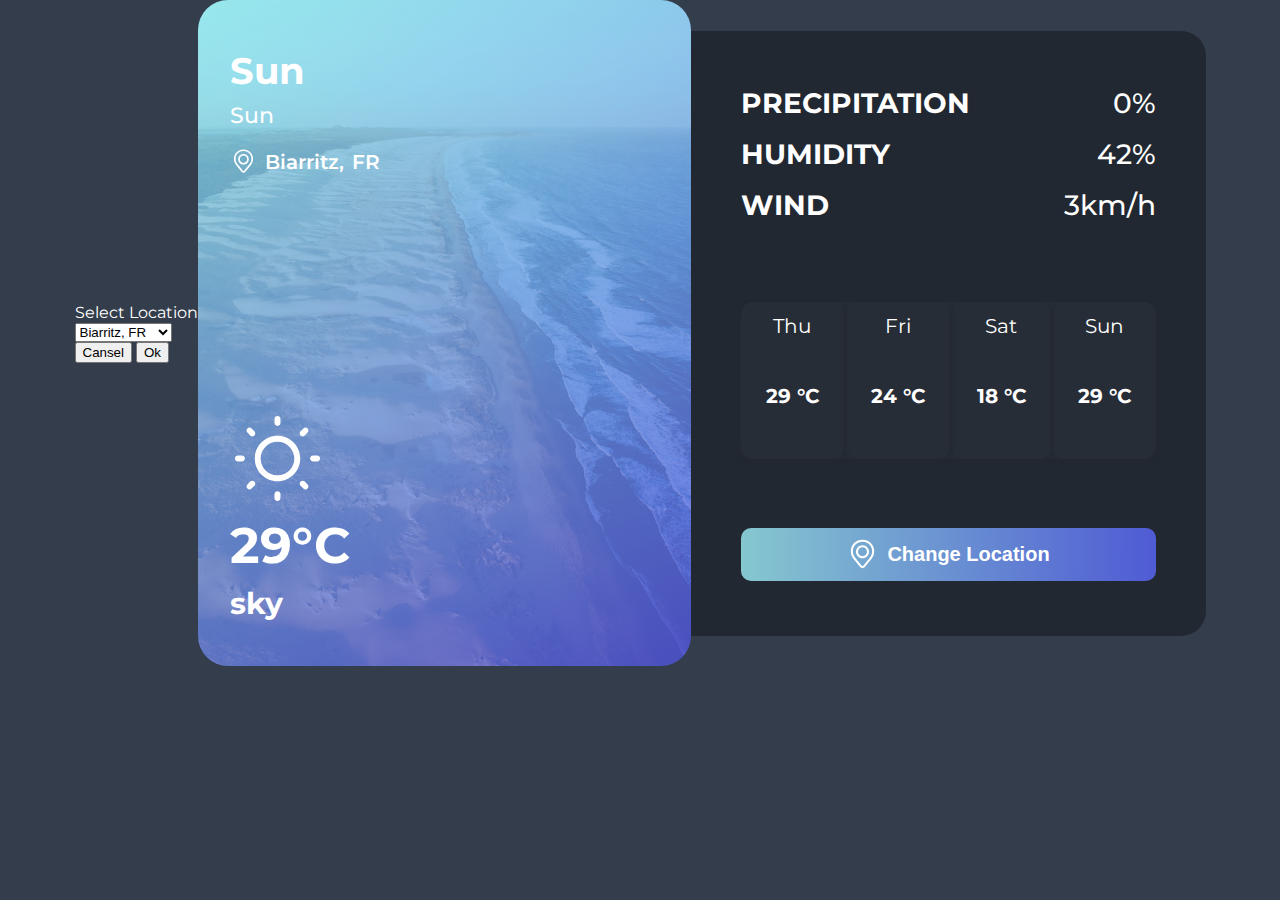
<file: weather.html>
<!DOCTYPE html>
<html lang="en">
<head>
    <meta charset="UTF-8">
    <meta name="viewport" content="width=device-width, initial-scale=1.0">
    <title>Weather</title>
    <link rel="stylesheet" href="./weather.css">
    
</head>
<body>
    <div class="modal closed" id="pop-up">
        <div class="modal-window">
          <div>Select Location</div>
          <select class="select" id="location-select"></select>
          <div class="two-buttons">
            <button class="btn-modal close-modal">Cansel</button>
            <button class="btn-modal close-modal">Ok</button>
          </div>
        </div>
        <div class="modal-overlay close-modal"></div>
      </div>
   <div class="container">
     
      <div class="card-left">
          <div class="card-left__topL">
              <div id="current-day" class="card-left__topL-day">Week day</div>
              <div id="date" class="card-left__topL-date">date</div>
              <div class="card-left__topL-location">
                  <svg xmlns="http://www.w3.org/2000/svg" width="27" height="27" viewBox="0 0 27 27" fill="none">
                      <path fill-rule="evenodd" clip-rule="evenodd" d="M8.15625 11.25C8.15625 8.29873 10.5487 5.90625 13.5 5.90625C16.4513 5.90625 18.8437 8.29873 18.8437 11.25C18.8437 14.2013 16.4513 16.5938 13.5 16.5938C10.5487 16.5938 8.15625 14.2013 8.15625 11.25ZM13.5 7.59375C11.4807 7.59375 9.84375 9.23071 9.84375 11.25C9.84375 13.2693 11.4807 14.9062 13.5 14.9062C15.5193 14.9062 17.1562 13.2693 17.1562 11.25C17.1562 9.23071 15.5193 7.59375 13.5 7.59375Z" fill="white"/>
                      <path fill-rule="evenodd" clip-rule="evenodd" d="M3.96491 9.96396C4.36352 5.12802 8.4047 1.40625 13.257 1.40625H13.743C18.5953 1.40625 22.6365 5.12802 23.0351 9.96396C23.2492 12.5617 22.4468 15.1413 20.7968 17.1591L15.4046 23.7537C14.4202 24.9575 12.5798 24.9575 11.5954 23.7537L6.20321 17.1591C4.55322 15.1413 3.75077 12.5617 3.96491 9.96396ZM13.257 3.09375C9.28293 3.09375 5.97317 6.14191 5.6467 10.1026C5.46849 12.2647 6.13634 14.4115 7.50958 16.091L12.9018 22.6855C13.211 23.0636 13.789 23.0636 14.0982 22.6855L19.4904 16.091C20.8637 14.4115 21.5315 12.2647 21.3533 10.1026C21.0268 6.14191 17.7171 3.09375 13.743 3.09375H13.257Z" fill="white"/>
                  </svg>
                  <div class="card-left__topL-current-location">
                  <div id="city">City</div>
                  <div id="country">country</div>
                  </div>
              </div>
              
          </div>
          <div class="card-left__bottom">
              <svg xmlns="http://www.w3.org/2000/svg" width="95" height="95" viewBox="0 0 95 95" fill="none">
                  <path d="M47.5 4.94792C49.1396 4.94792 50.4687 6.27707 50.4687 7.91667V11.875C50.4687 13.5146 49.1396 14.8438 47.5 14.8438C45.8604 14.8438 44.5312 13.5146 44.5312 11.875V7.91667C44.5312 6.27707 45.8604 4.94792 47.5 4.94792Z" fill="white"/>
                  <path fill-rule="evenodd" clip-rule="evenodd" d="M24.7395 47.5C24.7395 34.9298 34.9297 24.7396 47.5 24.7396C60.0702 24.7396 70.2604 34.9298 70.2604 47.5C70.2604 60.0702 60.0702 70.2604 47.5 70.2604C34.9297 70.2604 24.7395 60.0702 24.7395 47.5ZM47.5 30.6771C38.2089 30.6771 30.677 38.209 30.677 47.5C30.677 56.791 38.2089 64.3229 47.5 64.3229C56.791 64.3229 64.3229 56.791 64.3229 47.5C64.3229 38.209 56.791 30.6771 47.5 30.6771Z" fill="white"/>
                  <path d="M21.6096 17.4112C20.4502 16.2519 18.5705 16.2519 17.4111 17.4112C16.2518 18.5706 16.2518 20.4503 17.4111 21.6097L20.2101 24.4086C21.3695 25.568 23.2492 25.568 24.4086 24.4086C25.5679 23.2493 25.5679 21.3696 24.4086 20.2102L21.6096 17.4112Z" fill="white"/>
                  <path d="M90.052 47.5C90.052 49.1396 88.7229 50.4688 87.0833 50.4688H83.125C81.4854 50.4688 80.1562 49.1396 80.1562 47.5C80.1562 45.8604 81.4854 44.5312 83.125 44.5312H87.0833C88.7229 44.5312 90.052 45.8604 90.052 47.5Z" fill="white"/>
                  <path d="M77.5887 21.6096C78.7481 20.4503 78.7481 18.5706 77.5887 17.4112C76.4294 16.2518 74.5497 16.2518 73.3903 17.4112L70.5913 20.2102C69.432 21.3695 69.432 23.2492 70.5913 24.4086C71.7507 25.568 73.6304 25.568 74.7898 24.4086L77.5887 21.6096Z" fill="white"/>
                  <path d="M47.5 80.1562C49.1396 80.1562 50.4687 81.4854 50.4687 83.125V87.0833C50.4687 88.7229 49.1396 90.0521 47.5 90.0521C45.8604 90.0521 44.5312 88.7229 44.5312 87.0833V83.125C44.5312 81.4854 45.8604 80.1562 47.5 80.1562Z" fill="white"/>
                  <path d="M74.79 70.5914C73.6307 69.4321 71.751 69.4321 70.5916 70.5914C69.4322 71.7508 69.4322 73.6305 70.5916 74.7899L73.3905 77.5888C74.5499 78.7482 76.4296 78.7482 77.589 77.5888C78.7484 76.4295 78.7484 74.5498 77.589 73.3904L74.79 70.5914Z" fill="white"/>
                  <path d="M14.8437 47.5C14.8437 49.1396 13.5146 50.4688 11.875 50.4688H7.91663C6.27703 50.4688 4.94788 49.1396 4.94788 47.5C4.94788 45.8604 6.27703 44.5312 7.91663 44.5312H11.875C13.5146 44.5312 14.8437 45.8604 14.8437 47.5Z" fill="white"/>
                  <path d="M24.4083 74.7898C25.5677 73.6305 25.5677 71.7508 24.4083 70.5914C23.2489 69.432 21.3692 69.432 20.2098 70.5914L17.4109 73.3903C16.2515 74.5497 16.2515 76.4294 17.4109 77.5888C18.5703 78.7482 20.45 78.7482 21.6093 77.5888L24.4083 74.7898Z" fill="white"/>
              </svg>
              <div id="current-temperature" class="card-left__bottom-temperature">temperature</div>
              <div class="card-left__bottom-sun">sky</div>
          </div>
      </div>
      <div class="card-right">
          <div class="card-right__topR">
              <div class="card-right__topR-left-column">PRECIPITATION</div>
              <div id="percipitation-percent" class="card-right__topR-right-column">value</div>
              <div class="card-right__topR-left-column">HUMIDITY</div>
              <div id="humidity-percent" class="card-right__topR-right-column">value</div>
              <div class="card-right__topR-left-column">WIND</div>
              <div id="wind-percent" class="card-right__topR-right-column">value</div>
          </div>
          <div class="card-right__widget">
              
          </div>
          <button class="card-right__button open-modal">
              <svg xmlns="http://www.w3.org/2000/svg" width="33" height="33" viewBox="0 0 33 33" fill="none">
                  <path fill-rule="evenodd" clip-rule="evenodd" d="M9.96875 13.75C9.96875 10.1429 12.8929 7.21875 16.5 7.21875C20.1071 7.21875 23.0313 10.1429 23.0313 13.75C23.0313 17.3571 20.1071 20.2812 16.5 20.2812C12.8929 20.2812 9.96875 17.3571 9.96875 13.75ZM16.5 9.28125C14.032 9.28125 12.0313 11.282 12.0313 13.75C12.0313 16.218 14.032 18.2188 16.5 18.2188C18.968 18.2188 20.9688 16.218 20.9688 13.75C20.9688 11.282 18.968 9.28125 16.5 9.28125Z" fill="white"/>
                  <path fill-rule="evenodd" clip-rule="evenodd" d="M4.846 12.1782C5.3332 6.26758 10.2724 1.71875 16.203 1.71875H16.797C22.7276 1.71875 27.6668 6.26758 28.154 12.1782C28.4157 15.3532 27.435 18.506 25.4183 20.9723L18.8278 29.0322C17.6247 30.5036 15.3753 30.5036 14.1722 29.0322L7.5817 20.9723C5.56505 18.506 4.58429 15.3532 4.846 12.1782ZM16.203 3.78125C11.3458 3.78125 7.30055 7.50678 6.90153 12.3476C6.68371 14.9901 7.49997 17.6141 9.17838 19.6667L15.7688 27.7267C16.1467 28.1888 16.8533 28.1888 17.2312 27.7267L23.8216 19.6667C25.5 17.6141 26.3163 14.9901 26.0985 12.3476C25.6995 7.50678 21.6542 3.78125 16.797 3.78125H16.203Z" fill="white"/>
                </svg>
              <div>Change Location</div>
              </button>
      </div>        
   </div>

  <script src="./weather.js">
  </script>
</body>
</html>
</file>
<file: weather.css>
@import url('https://fonts.googleapis.com/css2?family=Montserrat:wght@400;500;600;700&display=swap');
@import url(./style/card-left.css);
@import url(./style/topL.css);
@import url(./style/bottom.css);
@import url(./style/card-right.css);
@import url(./style/topR.css);
@import url(./style/widget.css);
@import url(./style/button.css);
*,
*::before,
*::after {
    box-sizing: border-box;
}
body {
    margin: 0px;
    background: #343D4B;
    color: white;
    font-family: 'Montserrat', sans-serif;
    display: flex;
    align-items: center;
    justify-content: center;
}

.container {
    display: flex;
    align-items: center;
}
@media screen and (max-width:1000px) {
    .container{
        flex-direction: column;
        width:100vw;
        min-height:100vh
    }
}
</file>
